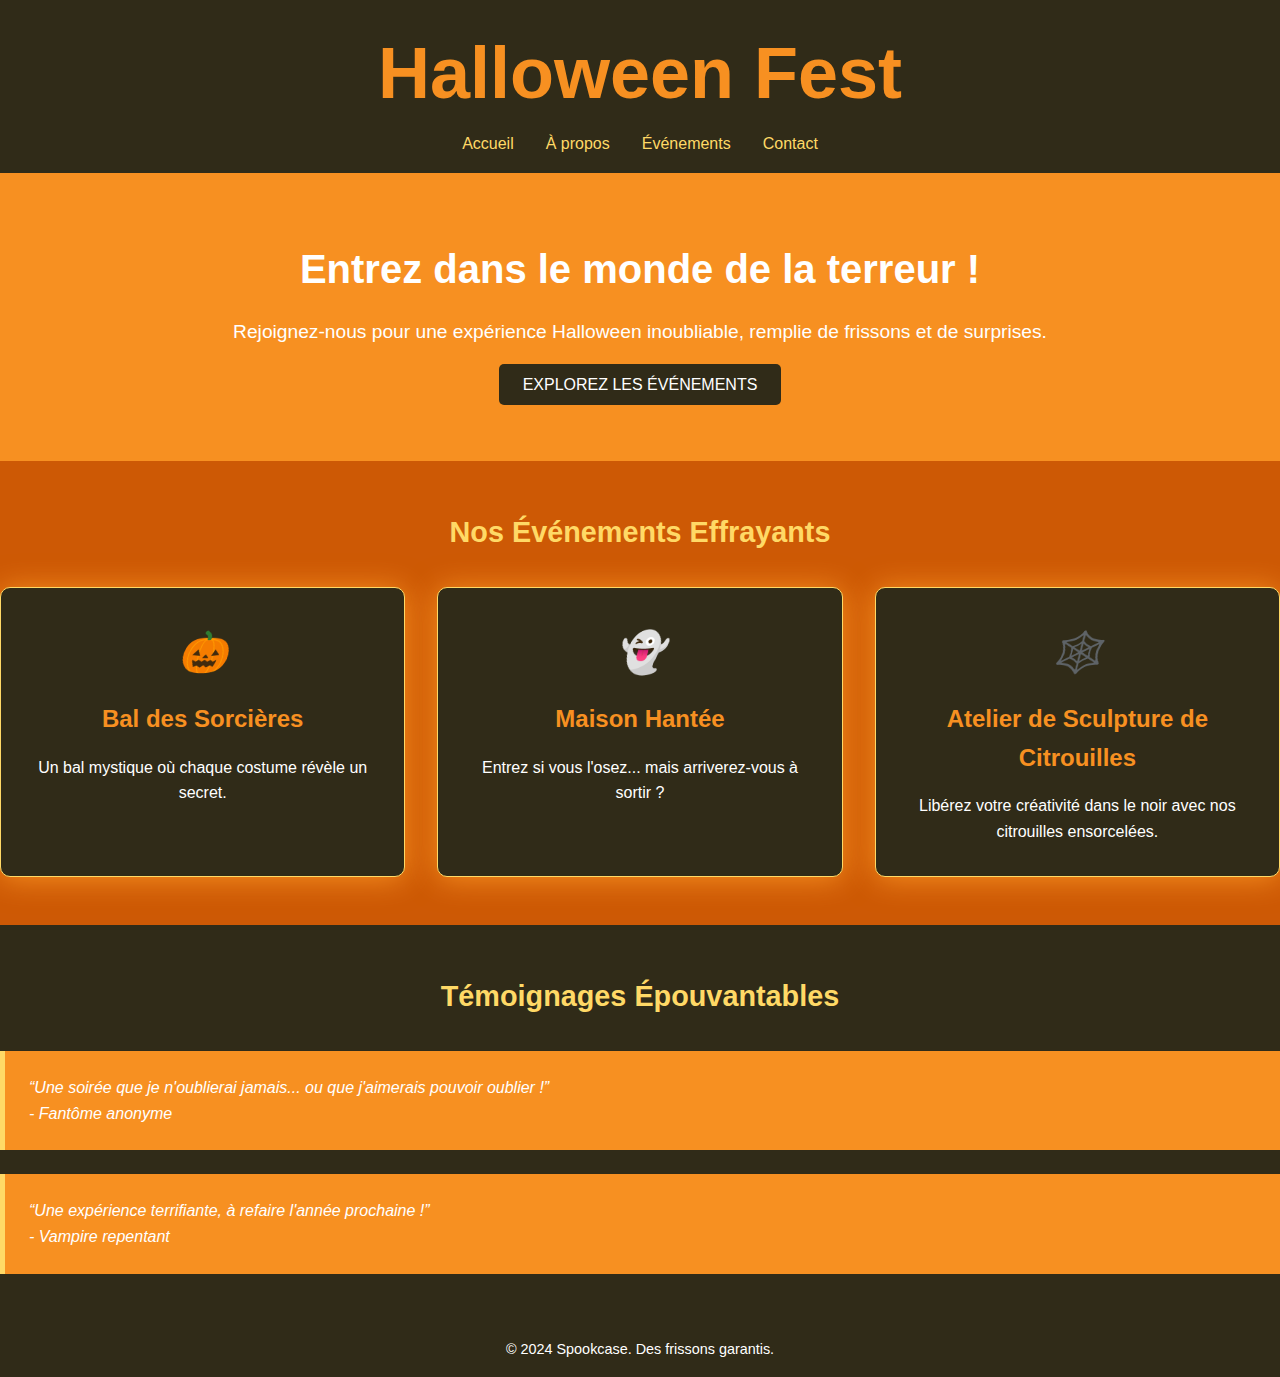
<file: indexx.html>
<!DOCTYPE html>
<html lang="fr">
<head>
  <meta charset="UTF-8">
  <meta name="viewport" content="width=device-width, initial-scale=1.0">
  <title>Accueil - Halloween Fest</title>
  <link rel="stylesheet" href="stylee.css">
</head>
<body>
  <!-- En-tête avec logo et menu de navigation -->
  <header>
    <div class="container">
      <h1>Halloween Fest</h1>
      <nav>
        <ul>
          <li><a href="indexx.html">Accueil</a></li>
          <li><a href="aboutt.html">À propos</a></li>
          <li><a href="servicess.html">Événements</a></li>
          <li><a href="contactt.html">Contact</a></li>
        </ul>
      </nav>
    </div>
  </header>

  <!-- Section d'introduction -->
  <section class="hero">
    <div class="container">
      <h2>Entrez dans le monde de la terreur !</h2>
      <p>Rejoignez-nous pour une expérience Halloween inoubliable, remplie de frissons et de surprises.</p>
      <a href="services.html" class="btn-primary">Explorez les Événements</a>
    </div>
  </section>

  <!-- Section des événements -->
  <section class="services">
    <div class="container">
      <h3>Nos Événements Effrayants</h3>
      <div class="service-grid">
        <div class="service">
          <i class="icon">🎃</i>
          <h4>Bal des Sorcières</h4>
          <p>Un bal mystique où chaque costume révèle un secret.</p>
        </div>
        <div class="service">
          <i class="icon">👻</i>
          <h4>Maison Hantée</h4>
          <p>Entrez si vous l'osez... mais arriverez-vous à sortir ?</p>
        </div>
        <div class="service">
          <i class="icon">🕸️</i>
          <h4>Atelier de Sculpture de Citrouilles</h4>
          <p>Libérez votre créativité dans le noir avec nos citrouilles ensorcelées.</p>
        </div>
      </div>
    </div>
  </section>

  <!-- Section de témoignages -->
  <section class="testimonials">
    <div class="container">
      <h3>Témoignages Épouvantables</h3>
      <div class="testimonial-grid">
        <blockquote>
          <p>“Une soirée que je n'oublierai jamais... ou que j'aimerais pouvoir oublier !”</p>
          <cite>- Fantôme anonyme</cite>
        </blockquote>
        <blockquote>
          <p>“Une expérience terrifiante, à refaire l'année prochaine !”</p>
          <cite>- Vampire repentant</cite>
        </blockquote>
      </div>
    </div>
  </section>

  <!-- Pied de page -->
  <footer>
    <div class="container">
      <p>&copy; 2024 Spookcase. Des frissons garantis.</p>
    </div>
  </footer>
</body>
</html>
</file>
<file: stylee.css>
/* Couleurs et effets personnalisés */
:root {
  --text-color: #fff;
  --background-color: #cd5905; /* Couleur de fond */
  --primary-color: #f79021;    /* Couleur principale pour les en-têtes et boutons */
  --secondary-color: #302b18;  /* Couleur secondaire pour les sections sombres */
  --accent-color: #ffd966;     /* Couleur accentuée pour les icônes et liens */
  --hover-color: #e05a00;      /* Couleur de survol pour les boutons et liens */
  --h1-font: 4.5rem;           /* Taille des titres h1 */
}

/* Styles généraux */
* {
  box-sizing: border-box;
  margin: 0;
  padding: 0;
  font-family: 'Arial', sans-serif;
  color: var(--text-color);
}

body {
  background-color: var(--background-color);
  line-height: 1.6;
}

/* En-tête */
header {
  background: var(--secondary-color);
  padding: 1rem 0;
  text-align: center;
}

header h1 {
  font-size: var(--h1-font);
  color: var(--primary-color);
}

header nav ul {
  list-style: none;
  display: flex;
  justify-content: center;
  gap: 2rem;
}

header nav a {
  color: var(--accent-color);
  text-decoration: none;
  transition: color 0.3s;
}

header nav a:hover {
  color: var(--hover-color);
}

/* Section héro */
.hero {
  background: var(--primary-color);
  padding: 4rem 0;
  text-align: center;
  color: var(--text-color);
}

.hero h2 {
  font-size: 2.5rem;
  margin-bottom: 1rem;
}

.hero p {
  margin-bottom: 1.5rem;
  font-size: 1.2rem;
}

.btn-primary {
  background-color: var(--secondary-color);
  color: #fff;
  padding: 0.75rem 1.5rem;
  border: none;
  border-radius: 5px;
  text-transform: uppercase;
  transition: background-color 0.3s;
  text-decoration: none;
}

.btn-primary:hover {
  background-color: var(--hover-color);
}

/* Section des services et événements */
.services {
  padding: 3rem 0;
  text-align: center;
}

.services h3 {
  color: var(--accent-color);
  font-size: 1.8rem;
  margin-bottom: 2rem;
}

.service-grid {
  display: grid;
  grid-template-columns: repeat(auto-fit, minmax(250px, 1fr));
  gap: 2rem;
}

.service {
  background-color: var(--secondary-color);
  border: 1px solid var(--accent-color);
  box-shadow: var(--primary-color) 0px 2px 30px;
  padding: 2rem;
  border-radius: 10px;
  transition: transform 0.3s;
  text-align: center;
}

.service:hover {
  transform: scale(1.05);
  box-shadow: var(--primary-color) 0px 2px 30px;
}

.service .icon {
  font-size: 2.5rem;
  color: var(--accent-color);
}

.service h4 {
  font-size: 1.5rem;
  color: var(--primary-color);
  margin: 1rem 0;
}

/* Section des témoignages */
.testimonials {
  background-color: var(--secondary-color);
  padding: 3rem 0;
  color: var(--text-color);
  text-align: center;
}

.testimonials h3 {
  color: var(--accent-color);
  font-size: 1.8rem;
  margin-bottom: 2rem;
}

.testimonial-grid {
  display: flex;
  flex-direction: column;
  gap: 1.5rem;
}

blockquote {
  background: var(--primary-color);
  padding: 1.5rem;
  border-left: 5px solid var(--accent-color);
  font-style: italic;
  text-align: left;
}

/* Section de l'équipe (à propos) */
.team {
  padding: 3rem 0;
  text-align: center;
}

.team-grid {
  display: grid;
  grid-template-columns: repeat(auto-fit, minmax(200px, 1fr));
  gap: 2rem;
}

.team-member img {
  width: 100%;
  border-radius: 50%;
  border: 3px solid var(--primary-color);
  box-shadow: var(--primary-color) 0px 2px 30px;
}

.team-member h4 {
  margin-top: 1rem;
  color: var(--accent-color);
}

/* Formulaire de contact */
.contact {
  padding: 3rem 0;
  text-align: center;
}

.contact-form {
  max-width: 600px;
  margin: 0 auto;
  background-color: var(--secondary-color);
  padding: 2rem;
  border-radius: 10px;
  box-shadow: var(--primary-color) 0px 2px 30px;
}

.contact-form label {
  display: block;
  margin-bottom: 0.5rem;
  font-weight: bold;
}

.contact-form input, .contact-form textarea {
  width: 100%;
  padding: 0.75rem;
  margin-bottom: 1rem;
  border: 1px solid var(--accent-color);
  border-radius: 5px;
  background-color: #fff;
  color: #000;
}

.contact-form button {
  width: 100%;
  background-color: var(--primary-color);
  color: #000000;
  font-weight:bold;
  padding: 0.75rem;
  border: none;
  border-radius: 5px;
  font-size: 1rem;
  cursor: pointer;
  transition: background-color 0.3s;
  box-shadow: var(--primary-color) 0px 2px 30px;
}

.contact-form button:hover {
  background-color: var(--hover-color);
}

/* Pied de page */
footer {
  background: var(--secondary-color);
  text-align: center;
  padding: 1rem;
}

footer p {
  font-size: 0.9rem;
  color: var(--text-color);
}

/* Adaptation pour petits écrans */
@media (max-width: 768px) {
  .service-grid, .team-grid, .testimonial-grid {
    grid-template-columns: 1fr;
  }

  header nav ul {
    flex-direction: column;
  }
}
</file>
